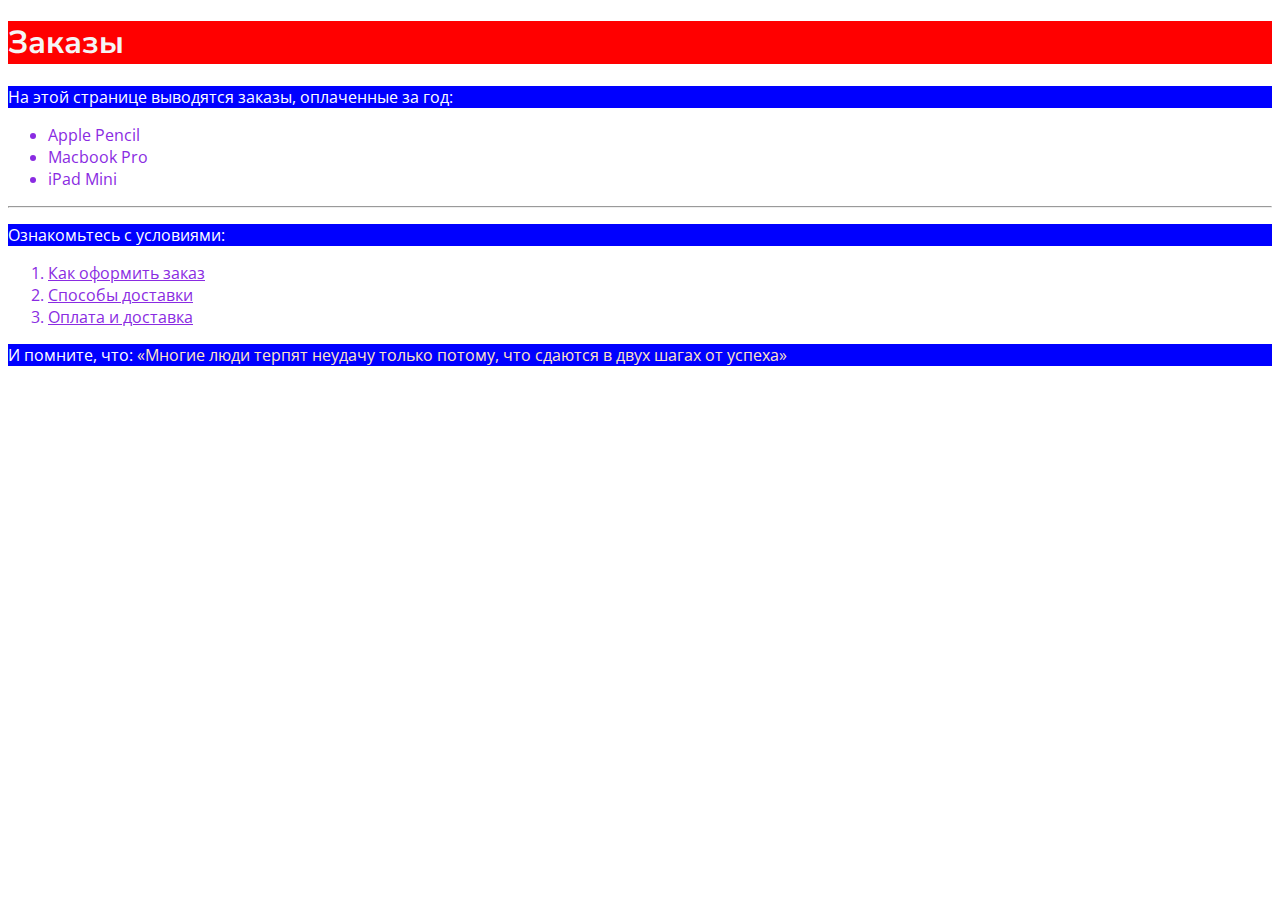
<file: index.html>
<!DOCTYPE html>
<html lang="ru">
<head>
    <meta charset="UTF-8">
    <meta name="viewport" content="width=device-width, initial-scale=1.0">
    <title>Atletico de Madrid</title>
    <link rel="shortcut icon" href="favicon.ico">
    <link rel="icon" href="favicon.svg" type="image/svg+xml">
    <link rel="stylesheet" href="styles/test.css">
    <style>
        @import url('https://fonts.googleapis.com/css2?family=Nunito+Sans:ital,opsz,wght@0,6..12,200..1000;1,6..12,200..1000&family=Open+Sans:ital,wght@0,300..800;1,300..800&display=swap');
    </style>
</head>
<body>
    <h1>Заказы</h1>
    <p>На этой странице выводятся заказы, оплаченные за год:</p>
    <ul>
        <li>Apple Pencil</li>
        <li>Macbook Pro</li>
        <li>iPad Mini</li>
    </ul>
    <hr>
    <p>Ознакомьтесь с условиями:</p>
    <ol>
        <li><a href="#">Как оформить заказ</a></li>
        <li><a href="#">Способы доставки</a></li>
        <li><a href="#">Оплата и доставка</a></li>
    </ol>
    <p>И помните, что: <q>Многие люди терпят неудачу только потому, что сдаются в двух шагах от успеха</q></p>
</body>
</html>
</file>
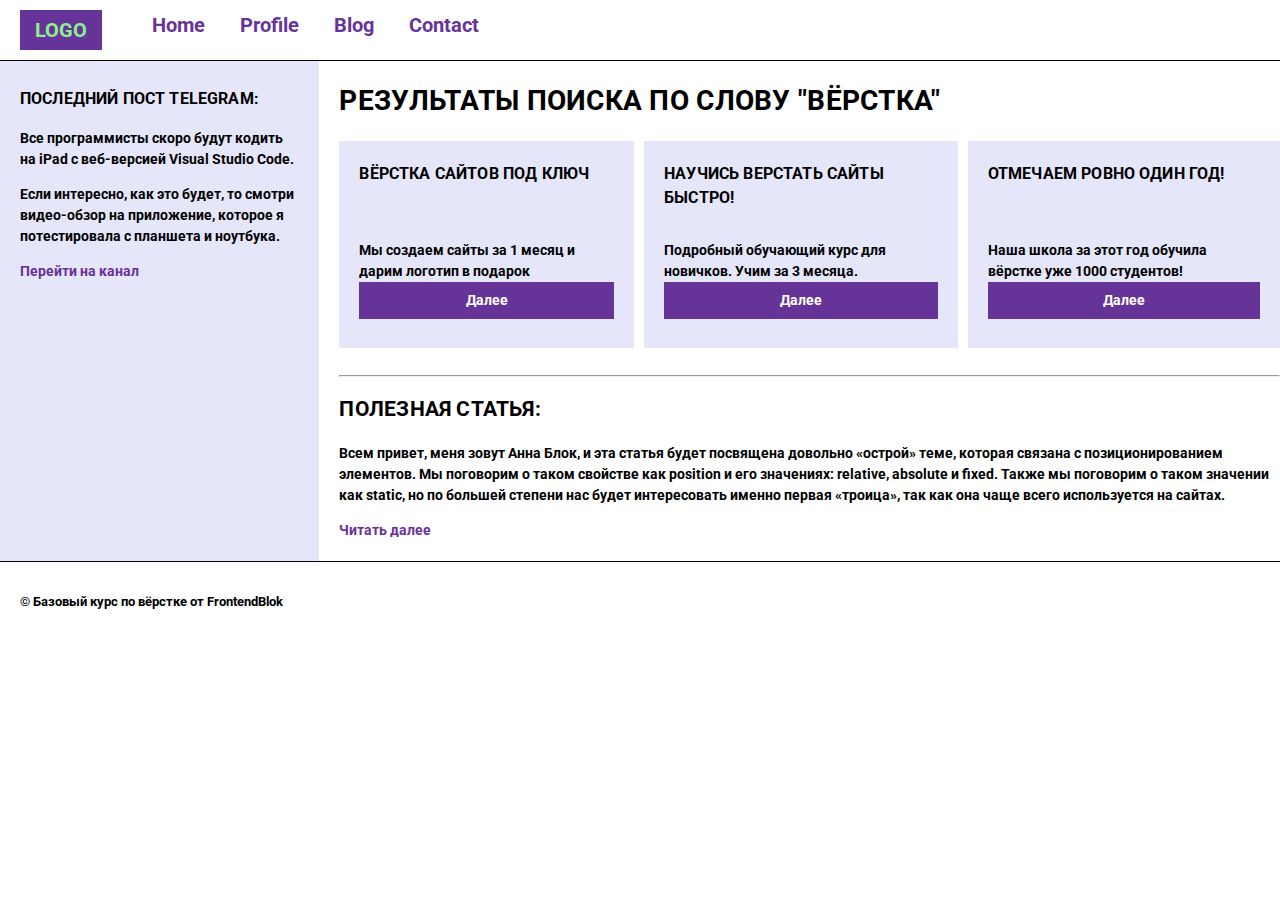
<file: semantic.html>
<!DOCTYPE html>
<html lang="en">
<head>
    <meta charset="UTF-8">
    <meta http-equiv="X-UA-Compatible" content="IE=edge">
    <meta name="viewport" content="width=device-width, initial-scale=1.0">
    <title>Document</title>
    <link rel="stylesheet" href="fonts/Roboto-Bold.ttf">
    <link rel="stylesheet" href="styles/semantic.css">
    <link rel="stylesheet" href="styles/normalize.css">
    <header class="header">
        <a href="#" class="logo">LOGO</a>
        <nav>
            <ul>
                <li><a href="#">Home</a></li>
                <li><a href="#">Profile</a></li>
                <li><a href="#">Blog</a></li>
                <li><a href="#">Contact</a></li>
            </ul>
        </nav>
    </header>
<body>
    <div class="box">
        <aside class="aside">
            <h3>Последний пост Telegram:</h3>
            <p>
                Все программисты скоро будут кодить на iPad с веб-версией Visual Studio Code.
            </p>
            <p>
                Если интересно, как это будет, то смотри видео-обзор на приложение, которое я потестировала с планшета и ноутбука.
            </p>
            <a href="https://t.me/frontendblok/2906">Перейти на канал</a>
        </aside>
        <main>
            <h1>Результаты поиска по слову "вёрстка"</h1>
            <div class="results">
                <section class="section">
                    <h3>Вёрстка сайтов под ключ</h3>
                    <p>Мы создаем сайты за 1 месяц и дарим логотип в подарок <a href="#" class="link">Далее</a></p>
                </section>
                <section class="section">
                    <h3>Научись верстать сайты быстро!</h3>
                    <p>Подробный обучающий курс для новичков. Учим за 3 месяца. <a href="#" class="link">Далее</a></p>
                </section>
                <section class="section">
                    <h3>Отмечаем ровно один год!</h3>
                    <p>Наша школа за этот год обучила вёрстке уже 1000 студентов! <a href="#" class="link">Далее</a></p>
                </section>
            </div>
            <hr>
            <h2>Полезная статья:</h2>
            <article class="post">
                <p>
                    Всем привет, меня зовут Анна Блок, и эта статья будет посвящена довольно «острой» теме, которая связана с позиционированием элементов. Мы поговорим о таком свойстве как position и его значениях: relative, absolute и fixed. Также мы поговорим о таком значении как static, но по большей степени нас будет интересовать именно первая «троица», так как она чаще всего используется на сайтах.
                </p>
                <a href="#">Читать далее</a>
            </article>
        </main>
    </div>
    <footer class="footer">
        <p>&copy; Базовый курс по вёрстке от FrontendBlok</p>
    </footer>
</body>
</html>
</file>
<file: styles/test.css>
body {
    font-family: "Open Sans", serif;
}
h1 {
    color: whitesmoke;
    background-color: red;
    font-family: "Nunito Sans", sans-serif;
}
p {
    color: white;
    background-color: blue;
}
li {
    color: blueviolet;
}
a {
    color: blueviolet;
}
q {
    color: bisque;
}
</file>
